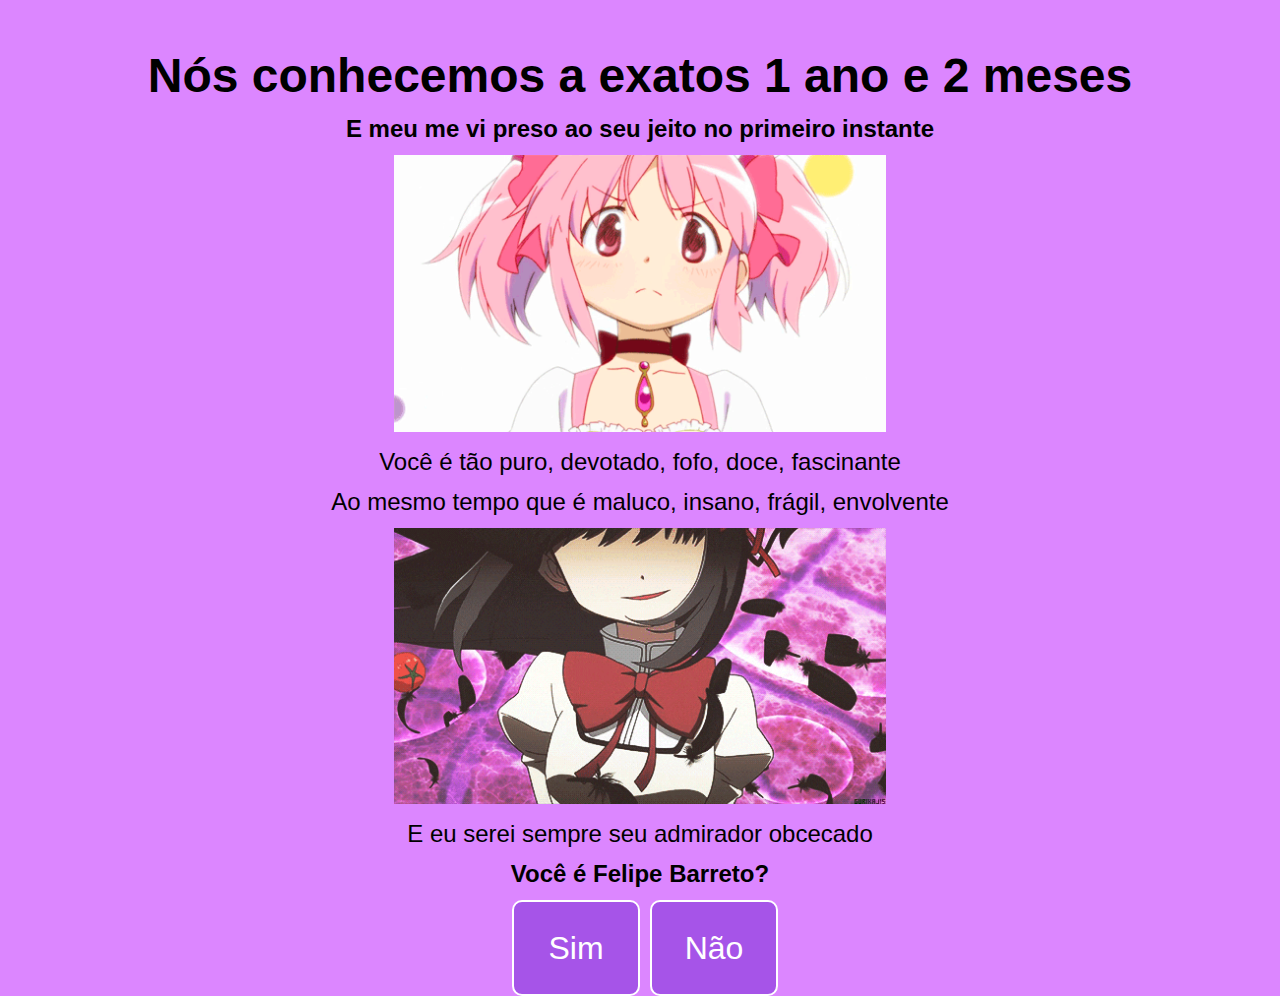
<file: index.html>
<!DOCTYPE html>
<html lang="pt-br">

<head>
    <meta charset="UTF-8">
    <meta name="viewport" content="width=device-width, initial-scale=1.0">
    <link rel="stylesheet" href="styles.css">

    <title>22/12</title>
    <section class="container">
        <div class="container__corpo">
            <h1 class="container__titulo">Nós conhecemos a exatos 1 ano e 2 meses</h1>
            <h3 class="container__texto">E meu me vi preso ao seu jeito no primeiro instante</h3>
            <img src="assets/madoka.gif" alt="" class="container__imagem">
            <p class="container__texto">Você é tão puro, devotado, fofo, doce, fascinante</p>
            <p class="container__texto">Ao mesmo tempo que é maluco, insano, frágil, envolvente</p>
            <img src="assets/homura.gif" alt="" class="container__imagem">
            <p class="container__texto">E eu serei sempre seu admirador obcecado</p>
            <h3 class="container__texto">Você é Felipe Barreto?</h2>
            </div>
            <div>
                <a href="namoro.html"><button id="sim">Sim</button></a>
                <a href="https://www.youtube.com/watch?v=wnDfoVmW760"><button id="nao">Não</button></a>
            </div>
    </section>
    
</head>

<body>

</body>

</html>
</file>
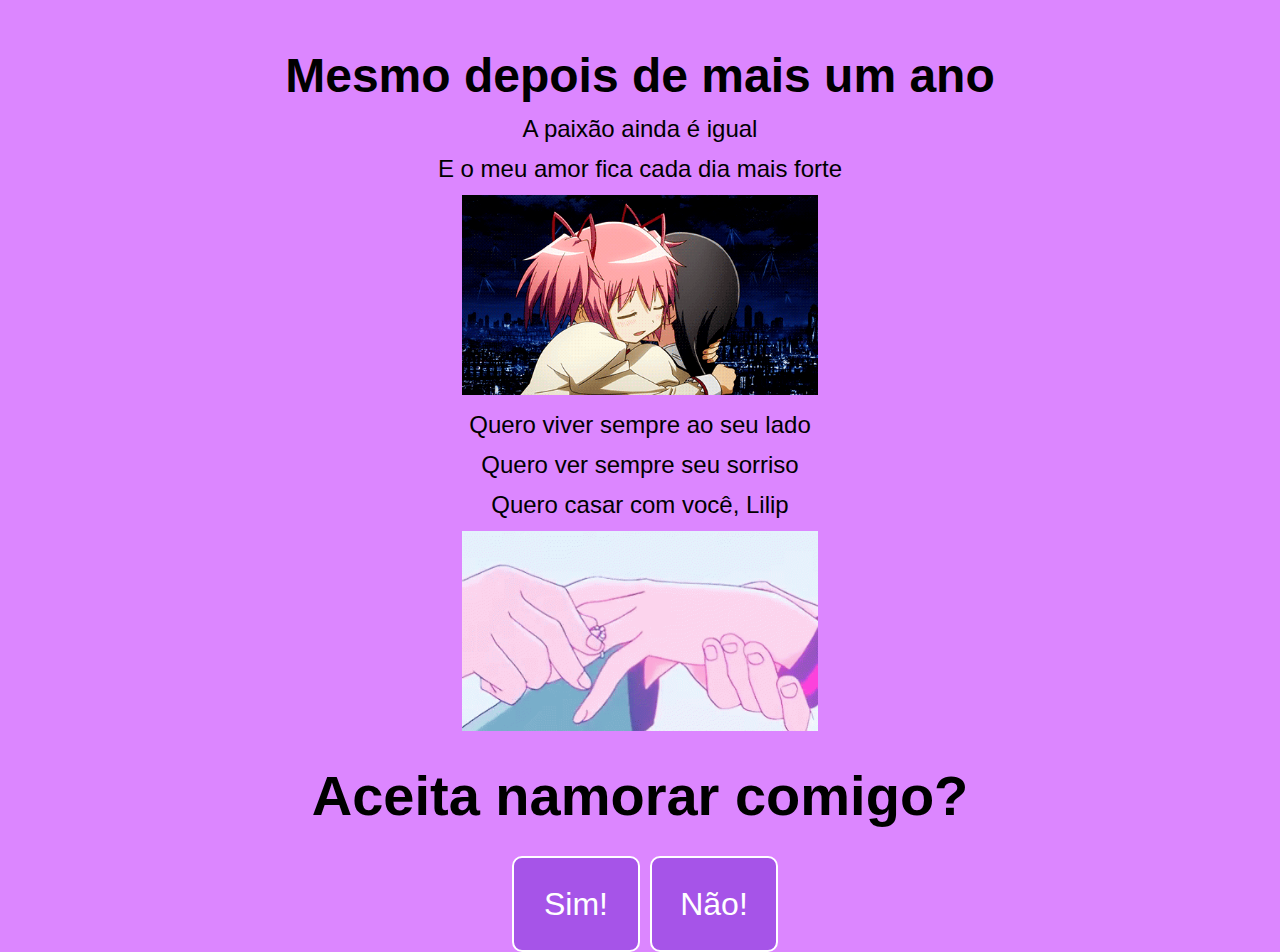
<file: namoro.html>
<!DOCTYPE html>
<html lang="pt-br">

<head>
    <meta charset="UTF-8">
    <meta name="viewport" content="width=device-width, initial-scale=1.0">
    <link rel="stylesheet" href="styles.css">
    <title>Quer namorar comigo?</title>

</head>

<body>

    <section class="container">
        <div>
            <h1 class="container__titulo">Mesmo depois de mais um ano</h1>
            <p class="container__texto">A paixão ainda é igual</p>
            <p class="container__texto">E o meu amor fica cada dia mais forte</p>
            <img src="assets/abraço.gif" alt="" class="container__imagem">
            <p class="container__texto">Quero viver sempre ao seu lado</p>
            <p class="container__texto">Quero ver sempre seu sorriso</p>
            <p class="container__texto">Quero casar com você, Lilip</p>

            <img src="assets/anel.gif" alt="" class="container__imagem">

            <h2 class="container__aceita">Aceita namorar comigo? </h2>
        </div>
        <div>
            <a href="https://www.youtube.com/watch?v=6w3uAKabfFg"><button id="sim"> Sim! </button></a>
            <button onmouseover="fuja()" id="nao"> Não! </button>
        </div>
        </div>

        <script>
            function fuja() {
                var botaoNao = document.getElementById("nao")

                var larguraJanela = window.innerWidth;
                var alturaJanela = window.innerHeight;

                var maxX = larguraJanela - botaoNao.offsetWidth;
                var maxY = alturaJanela - botaoNao.offsetHeight;

                var aleatorioX = Math.floor(Math.random() * maxX);
                var aleatorioY = Math.floor(Math.random() * maxY);

                botaoNao.style.left = aleatorioX + "px";
                botaoNao.style.top = aleatorioY + "px";


            }
        </script>



</body>
<footer class="rodape"> 
    <p>Por favor, esteja ciente de que não aceito devolução para nenhum dos nossos produtos, incluindo aqueles que possam ter sido recebidos danificados. Essa política se deve à natureza dos itens que vendemos e à manutenção de sua qualidade.</p>
    <p>Antes de fazer sua compra, recomendo revisar cuidadosamente sua seleção.</p>
    <p>Agradeço por me escolher.</p>
    <p>Atenciosamente, Victor Hugo</p>
</footer>

</html>
</file>
<file: styles.css>
:root {
    --cor-primaria: #dc86ff;
    --cor-secundaria: #c16df3;
    --cor-terciaria: #a654e8;
    --cor-quaternaria: #7021d0;
    --preto: #000000;
    --branco: #ffffff;
    --fonte-principal: 'Franklin Gothic Medium', 'Arial Narrow', Arial, sans-serif;
}

* {
    margin: 0;
    padding: 0;
}

body {
    background-color: var(--cor-primaria)
}

.container {
    display: flex;
    justify-content: center;
    flex-direction: column;
    align-items: center;
    margin: 0 auto;
    background-color: var(--cor-primaria);
    width: 80%;
    text-align: center;
    font-family: var(--fonte-principal);
    text-decoration: none;
}

.container__odeia {
    display: flex;
    flex-direction: column;
    align-items: start;
}

.container__titulo{
    font-size: 1.75em;
    margin-top: 1em;
    color: var(--preto);
}

.container__texto {
    margin: 0.75em 0;
}

.container__imagem {
    width: 100%;
}

.container__botao {
    display: flex;
    align-items: center;
    justify-content: center;
}

.container__aceita {
    margin: 0.5em;
}

#continuar {
    height: 4em;
    width: 6em;
    background-color: var(--cor-terciaria);
    border: 2px solid var(--branco);
    border-radius: 10px;
    color: white;
    margin: 0 1em;
}

.rodape {
    margin-top: 6.5em;
    font-size: 0.3em;
}

#sim {
    margin-left: -7em;
    height: 4em;
    width: 6em;
    background-color: var(--cor-terciaria);
    border: 2px solid var(--branco);
    border-radius: 10px;
    color: white;
}

#nao {
    position: absolute;
    height: 4em;
    width: 6em;
    background-color: var(--cor-terciaria);
    border: 2px solid var(--branco);
    border-radius: 10px;
    color: var(--branco);
    margin-left: 10px;
}

@media screen and (min-width: 1024px) {

    .container__titulo{
        font-size: 3em;
        margin-top: 1em;
    }

    .container__texto {
        margin: 0.5em 0;
        font-size: 1.5em;
        color: var(--preto);
    }

    .container__imagem {
        width: 50%;
    }

    .container__aceita {
        font-size: 3.5em;
    }

    .rodape {
        display: none;
    }

    #sim, #nao {
        font-size: 2em;
        height: 3em;
        width: 4em;
    }
    
    #continuar {
        font-size: 2em;
        height: 3em;
        width: 4em;
    }

    #sim {
        margin-left: -4em;
    }
}
</file>
